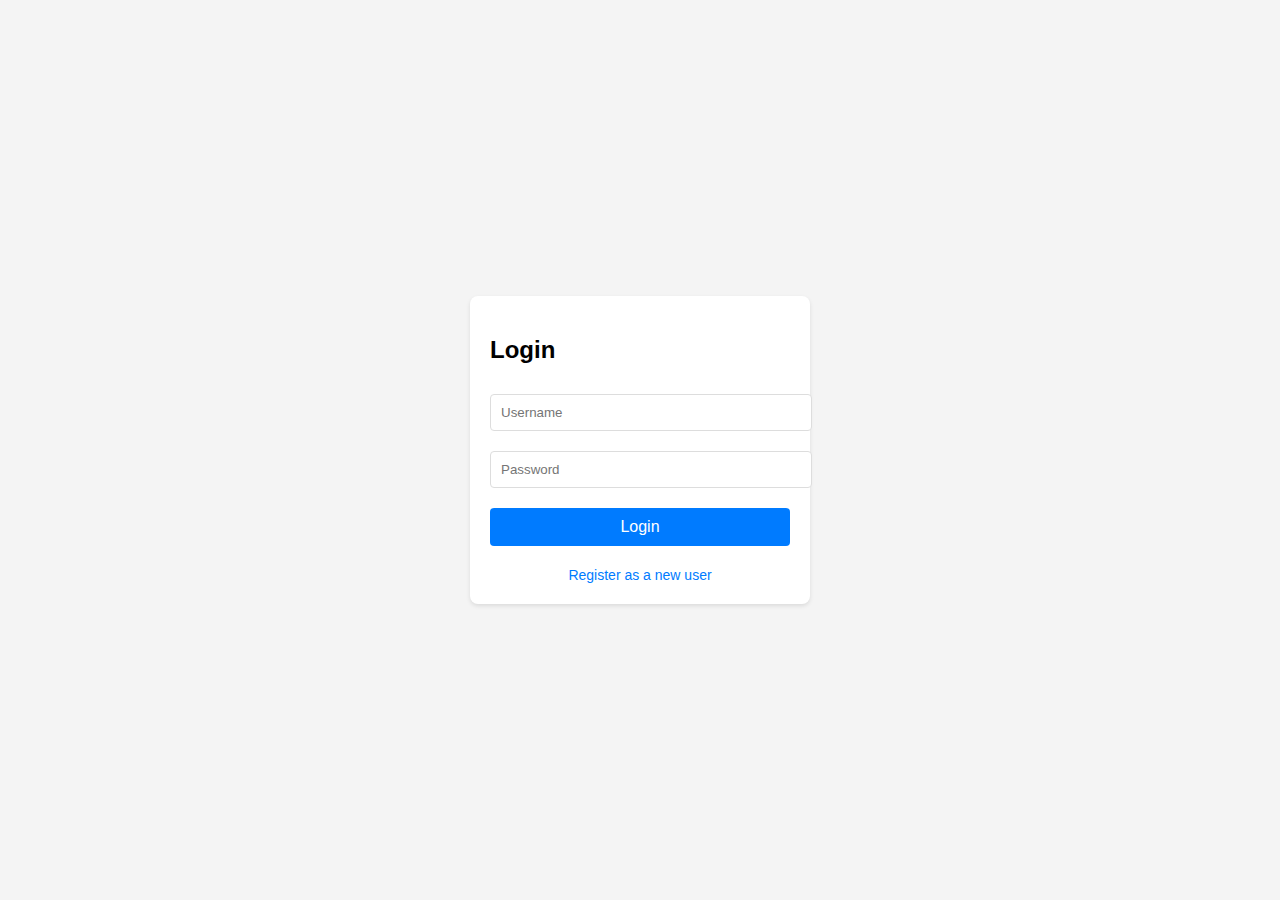
<file: index.html>
<!DOCTYPE html>
<html lang="en">
<head>
    <meta charset="UTF-8">
    <meta name="viewport" content="width=device-width, initial-scale=1.0">
    <title>Login</title>
    <style>
        body {
            font-family: Arial, sans-serif;
            margin: 0;
            padding: 0;
            display: flex;
            justify-content: center;
            align-items: center;
            height: 100vh;
            background-color: #f4f4f4;
        }
        form {
            background: white;
            padding: 20px;
            border-radius: 8px;
            box-shadow: 0 2px 4px rgba(0, 0, 0, 0.1);
            width: 300px;
        }
        input, button {
            width: 100%;
            padding: 10px;
            margin: 10px 0;
            border: 1px solid #ddd;
            border-radius: 4px;
        }
        button {
            background: #007bff;
            border: none;
            color: white;
            font-size: 16px;
            cursor: pointer;
        }
        button:hover {
            background: #0056b3;
        }
        .link {
            text-align: center;
            margin-top: 10px;
        }
        .link a {
            color: #007bff;
            text-decoration: none;
            font-size: 14px;
        }
        .link a:hover {
            text-decoration: underline;
        }
        .message {
            margin-top: 10px;
            color: red;
            font-size: 14px;
            text-align: center;
        }
    </style>
</head>
<body>
    <form id="loginForm">
        <h2>Login</h2>
        <input type="text" id="username" placeholder="Username" required>
        <input type="password" id="password" placeholder="Password" required>
        <button type="submit">Login</button>
        <div id="responseMessage" class="message"></div>
        <div class="link">
            <a href="/register.html">Register as a new user</a>
        </div>
    </form>

    <script src="app.js"></script>
</body>
</html>
</file>
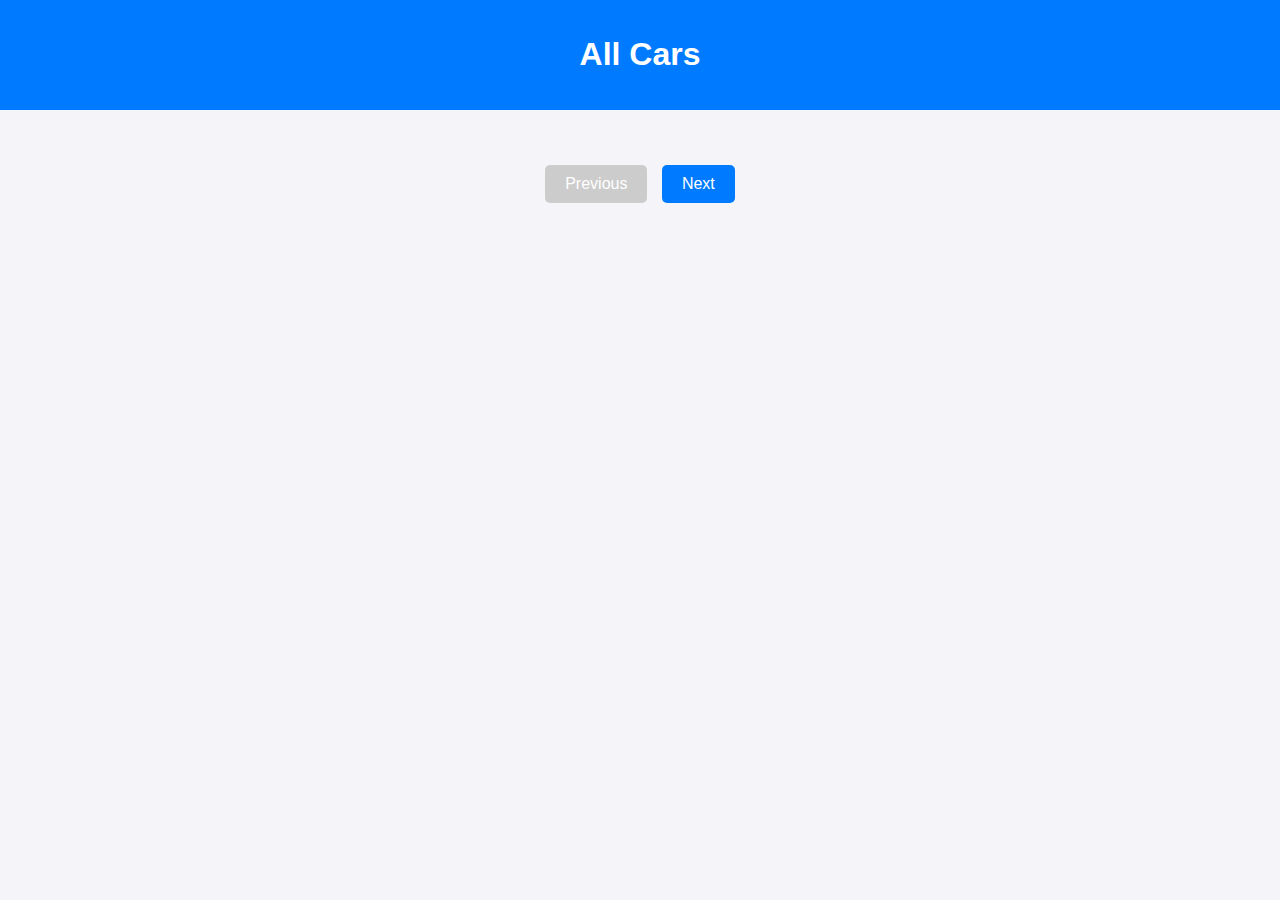
<file: cars.html>
<!DOCTYPE html>
<html lang="en">
<head>
    <meta charset="UTF-8">
    <meta name="viewport" content="width=device-width, initial-scale=1.0">
    <title>All Cars</title>
    <link rel="stylesheet" href="cars.css">
</head>
<body>
    <header>
        <h1>All Cars</h1>
    </header>
    <main>
        <div id="carGallery" class="gallery-container"></div>
        <div class="pagination">
            <button id="prevPage" disabled>Previous</button>
            <button id="nextPage">Next</button>
        </div>
    </main>
    <script src="cars.js"></script>
</body>
</html>
</file>
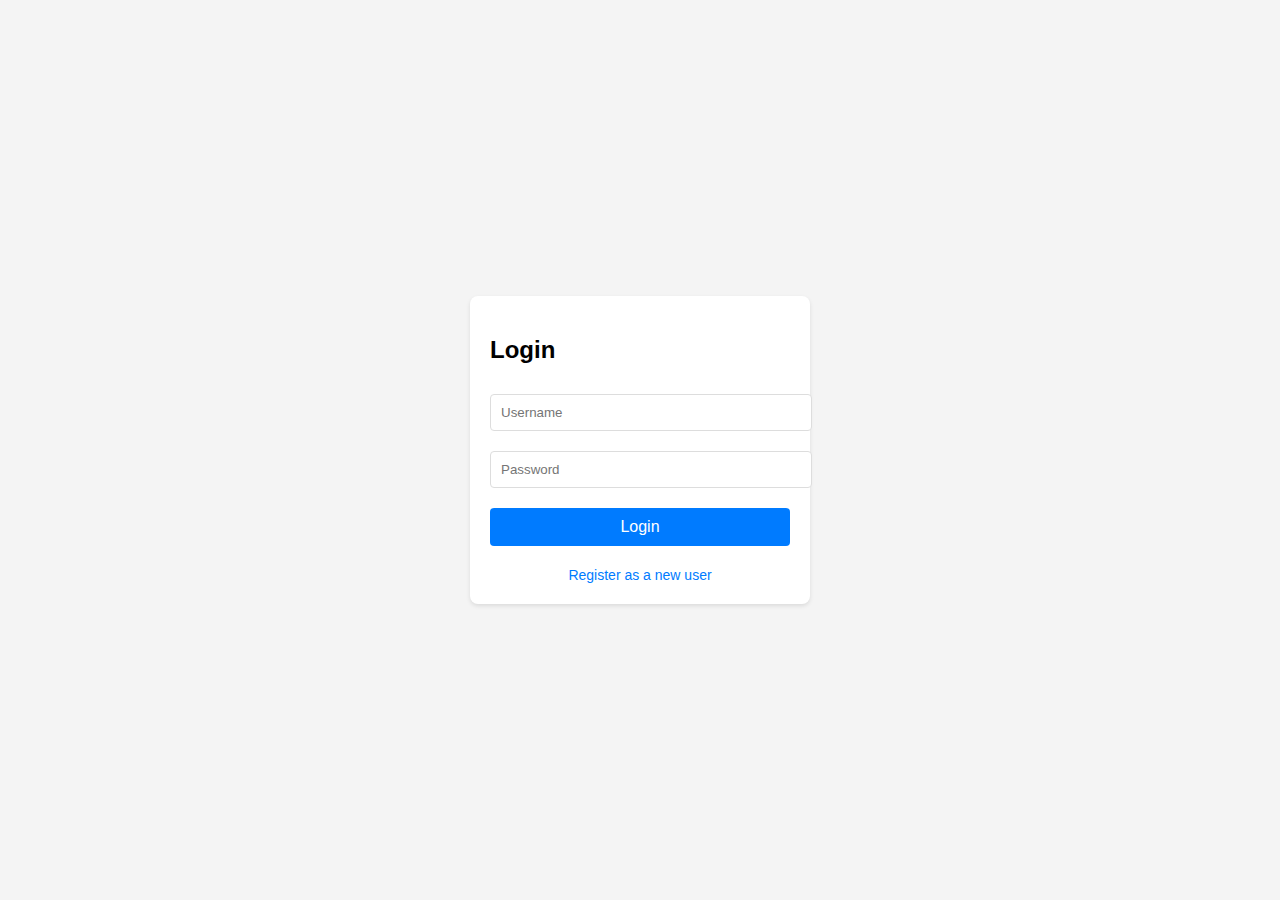
<file: dashboard.html>
<!DOCTYPE html>
<html lang="en">
<head>
    <meta charset="UTF-8">
    <meta name="viewport" content="width=device-width, initial-scale=1.0">
    <title>Dashboard</title>
    <style>
        /* Global Styles */
        * {
            margin: 0;
            padding: 0;
            box-sizing: border-box;
        }

        body {
            font-family: 'Arial', sans-serif;
            background-color: #f4f4f9;
            color: #333;
        }

        header {
            background-color: #007bff;
            color: white;
            padding: 20px;
            text-align: center;
            box-shadow: 0 4px 8px rgba(0, 0, 0, 0.2);
        }

        header h1 {
            font-size: 2rem;
        }

        main {
            padding: 20px;
            display: grid;
            grid-template-columns: 1fr;
            gap: 20px;
            max-width: 1200px;
            margin: 0 auto;
        }

        .section {
            background-color: white;
            padding: 20px;
            border-radius: 8px;
            box-shadow: 0 4px 6px rgba(0, 0, 0, 0.1);
        }

        .section h2 {
            font-size: 1.5rem;
            margin-bottom: 15px;
            color: #007bff;
        }

        /* Buttons Section */
        .button-group {
            display: flex;
            flex-wrap: wrap;
            gap: 15px;
        }

        .button-group button {
            flex: 1;
            min-width: 150px;
            background-color: #007bff;
            color: white;
            padding: 15px 20px;
            border: none;
            border-radius: 5px;
            font-size: 1rem;
            font-weight: bold;
            cursor: pointer;
            transition: background-color 0.3s ease, transform 0.2s ease;
            box-shadow: 0 4px 6px rgba(0, 0, 0, 0.1);
        }

        .button-group button:hover {
            background-color: #0056b3;
            transform: translateY(-2px);
        }

        .button-group button:active {
            transform: translateY(0);
        }

        /* Account Details Section */
        .account-details {
            display: grid;
            grid-template-columns: 1fr 1fr;
            gap: 15px;
        }

        .account-details div {
            background-color: #f4f4f9;
            padding: 10px 15px;
            border-radius: 5px;
            box-shadow: 0 2px 4px rgba(0, 0, 0, 0.1);
        }

        .account-details div p {
            margin: 5px 0;
        }

        .account-details div p span {
            font-weight: bold;
        }

        /* Responsive Design */
        @media (max-width: 768px) {
            .account-details {
                grid-template-columns: 1fr;
            }
        }
    </style>
</head>
<body>
    <header>
        <h1>Welcome to Your Dashboard</h1>
    </header>

    <main>
        <!-- Buttons Section -->
        <div class="section">
            <h2>Quick Actions</h2>
            <div class="button-group">
                <button id="viewCars">View All Cars</button>
                <button id="accountDetails">Account Details</button>
                <button id="settings">Settings</button>
                <button id="logout">Logout</button>
            </div>
        </div>

        <!-- Account Details Section -->
        <div class="section">
            <h2>Your Account Details</h2>
            <div class="account-details">
                <div>
                    <p><span>Name:</span> <span id="userName">Loading...</span></p>
                </div>
                <div>
                    <p><span>Username:</span> <span id="userUsername">Loading...</span></p>
                </div>
            </div>
        </div>
    </main>

    <script>
        // Function to fetch user details
        // Function to fetch user details
        async function fetchUserDetails() {
            const token = localStorage.getItem("authToken");
            alert("token:" + token);
            if (!token) {
                alert("You are not logged in.");
                window.location.href = "/index.html"; // Redirect to login page
                return;
            }

            try {
                const response = await fetch("https://2e5b-2401-4900-1c5a-ed51-ccb4-5af9-15ee-27ec.ngrok-free.app/user/details", {
                    headers: {
                        "Authorization": `Bearer ${token}`,
                    },
                });

                if (!response.ok) {
                    const error = await response.text();
                    alert("Failed to load user details: " + error);
                    return;
                }
                
                const userDetails = await response.json();
               
                // Dynamically update the account details section
                document.getElementById("userName").textContent = userDetails.name;
                document.getElementById("userUsername").textContent = userDetails.username;
                
            } catch (error) {
                console.error("Error fetching user details:", error);
                alert("An unexpected error occurred while fetching user details.");
            }
        }

        // Call the fetchUserDetails function when the page loads
        document.addEventListener("DOMContentLoaded", fetchUserDetails);

        // Navigate to Cars Page
        document.getElementById("viewCars").addEventListener("click", function () {
            window.location.href = "/cars.html";
        });

        // Navigate to Account Details Section (Dummy Navigation)
        document.getElementById("accountDetails").addEventListener("click", function () {
            alert("Account Details Section clicked!");
        });

        // Navigate to Settings Page (Dummy Navigation)
        document.getElementById("settings").addEventListener("click", function () {
            alert("Settings Section clicked!");
        });

        // Logout Functionality
        document.getElementById("logout").addEventListener("click", function () {
            localStorage.removeItem("authToken");
            window.location.href = "/index.html";
        });
    </script>
</body>
</html>
</file>
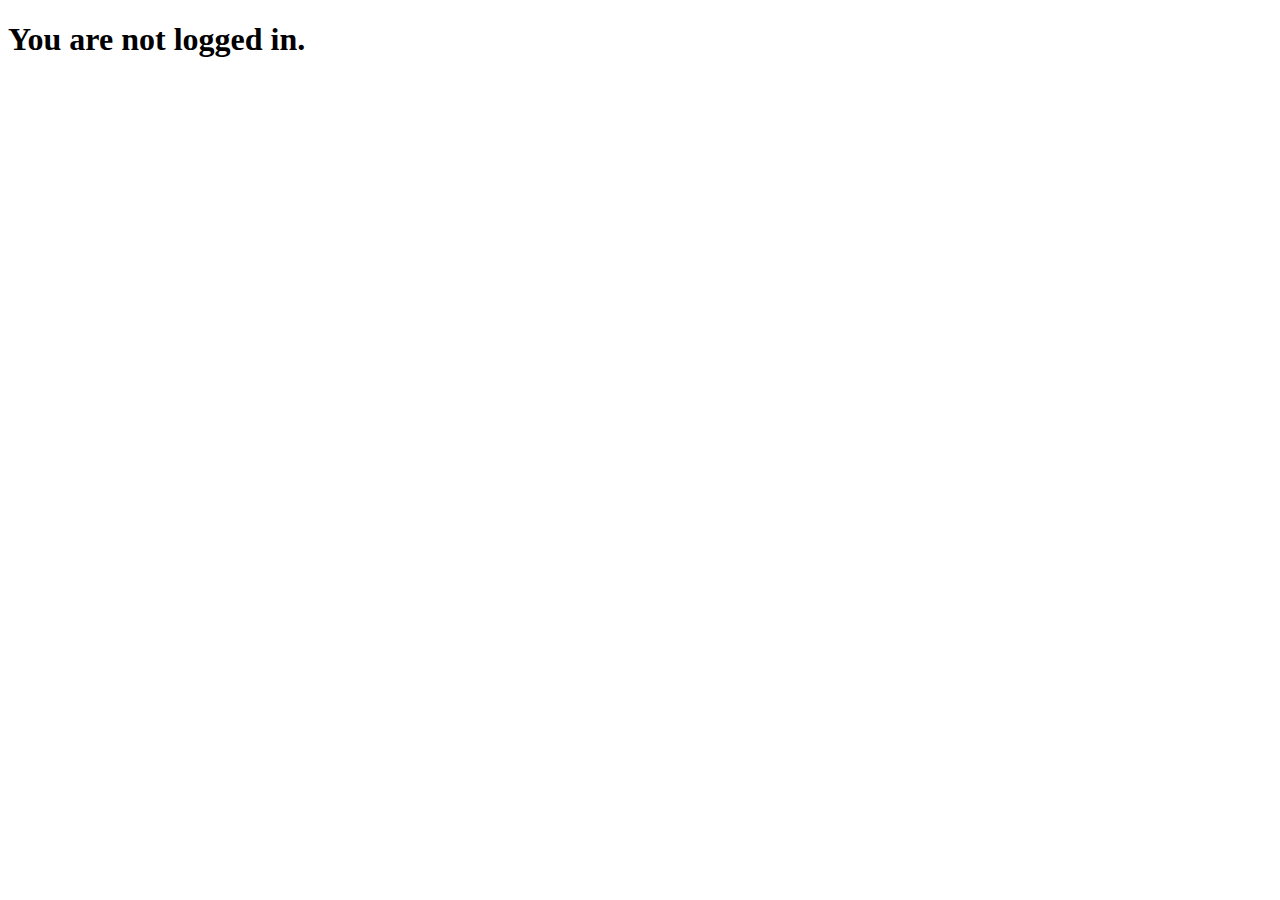
<file: hi.html>
<!DOCTYPE html>
<html lang="en">
<head>
  <meta charset="UTF-8">
  <meta name="viewport" content="width=device-width, initial-scale=1.0">
  <title>JWT Token Authorization</title>
</head>
<body>
  <h1 id="responseMessage">Loading...</h1>

  <script>
    // Function to fetch user details
    async function fetchUserDetails() {
        const token = localStorage.getItem("authToken");
        if (!token) {
            document.getElementById("responseMessage").textContent = "You are not logged in.";
            return;
        }

        try {
            const response = await fetch("https://2e5b-2401-4900-1c5a-ed51-ccb4-5af9-15ee-27ec.ngrok-free.app/user/hi", {
                headers: {
                    "Authorization": `Bearer ${token}`,
                },
            });

            if (!response.ok) {
                const error = await response.text();
                document.getElementById("responseMessage").textContent = "Failed to load user details: " + error;
                return;
            }
            
            const msg = await response.json();
            document.getElementById("responseMessage").textContent = msg.message || "No message received";
        } catch (error) {
            document.getElementById("responseMessage").textContent = "An unexpected error occurred while fetching user details.";
        }
    }

    // Call the fetchUserDetails function when the page loads
    document.addEventListener("DOMContentLoaded", fetchUserDetails);
  </script>
</body>
</html>
</file>
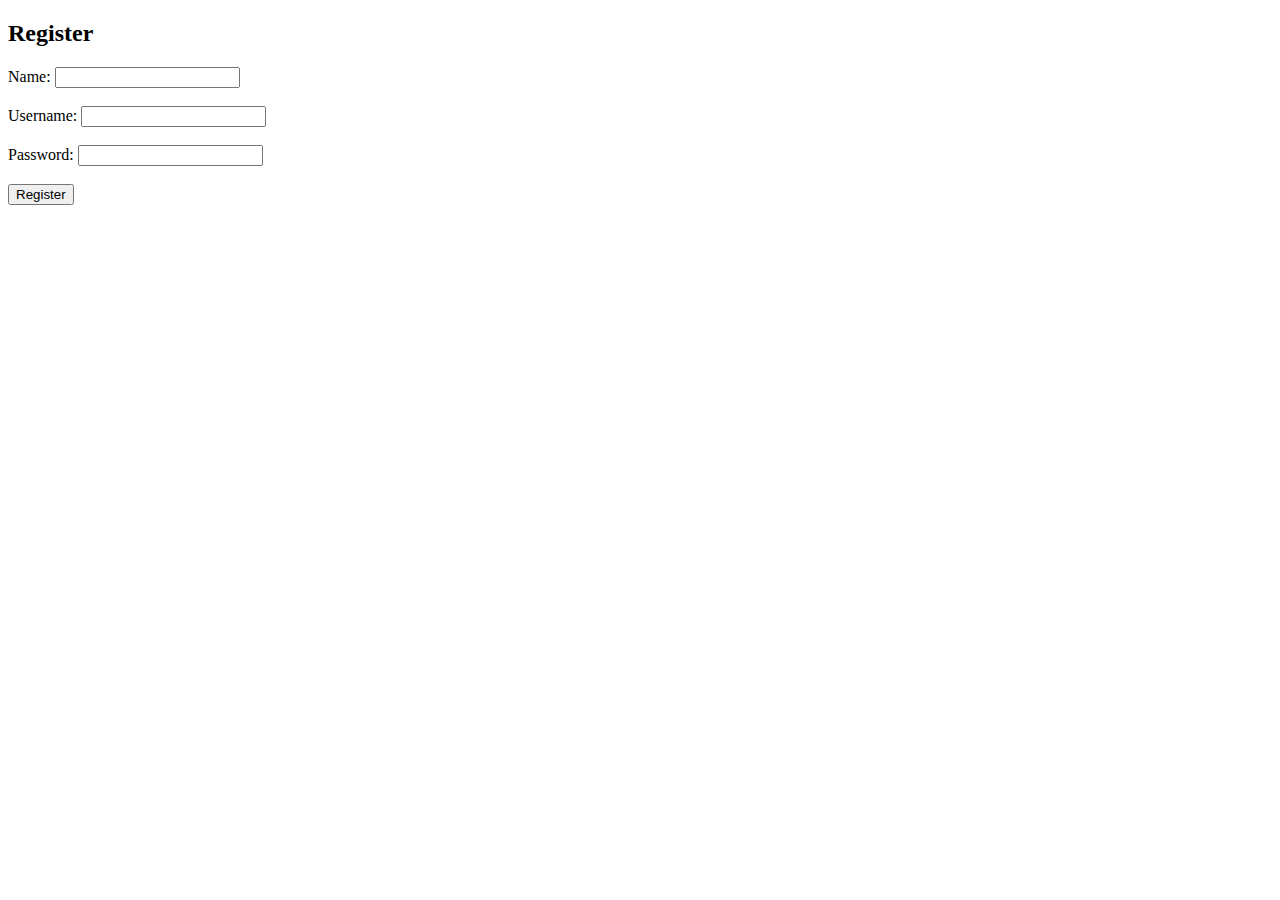
<file: register.html>
<!DOCTYPE html>
<html lang="en">
<head>
    <meta charset="UTF-8">
    <meta name="viewport" content="width=device-width, initial-scale=1.0">
    <title>Register</title>
</head>
<body>
    <h2>Register</h2>
    <form id="registerForm">
        <label for="name">Name:</label>
        <input type="text" id="name" name="name" required>
        <br><br>

        <label for="username">Username:</label>
        <input type="text" id="username" name="username" required>
        <br><br>

        <label for="password">Password:</label>
        <input type="password" id="password" name="password" required minlength="6">
        <br><br>

        <button type="submit">Register</button>
    </form>
    <p id="message"></p>

    <script src="register.js"></script>
</body>
</html>
</file>
<file: cars.css>
body {
    font-family: Arial, sans-serif;
    margin: 0;
    padding: 0;
    background-color: #f4f4f9;
}

header {
    background-color: #007bff;
    color: white;
    text-align: center;
    padding: 15px;
}

main {
    max-width: 1200px;
    margin: 20px auto;
    padding: 15px;
}

.gallery-container {
    display: grid;
    grid-template-columns: repeat(auto-fit, minmax(250px, 1fr));
    gap: 20px;
}

.car-card {
    background: white;
    border-radius: 8px;
    box-shadow: 0 4px 6px rgba(0, 0, 0, 0.1);
    overflow: hidden;
    text-align: center;
    transition: transform 0.3s ease;
}

.car-card:hover {
    transform: scale(1.05);
}

.car-image {
    width: 100%;
    height: auto;
    display: block;
}

.car-details {
    padding: 15px;
}

.car-details h3 {
    color: #333;
    margin-bottom: 10px;
}

.car-details p {
    color: #666;
    margin-bottom: 15px;
}

.car-tags {
    display: flex;
    flex-wrap: wrap;
    gap: 5px;
    justify-content: center;
}

.tag {
    background-color: #007bff;
    color: white;
    padding: 5px 10px;
    border-radius: 15px;
    font-size: 0.8em;
}

.pagination {
    text-align: center;
    margin: 20px 0;
}

.pagination button {
    background-color: #007bff;
    color: white;
    padding: 10px 20px;
    border: none;
    border-radius: 5px;
    margin: 0 5px;
    font-size: 1rem;
    cursor: pointer;
    transition: background-color 0.3s ease;
}

.pagination button:disabled {
    background-color: #ccc;
    cursor: not-allowed;
}
</file>
